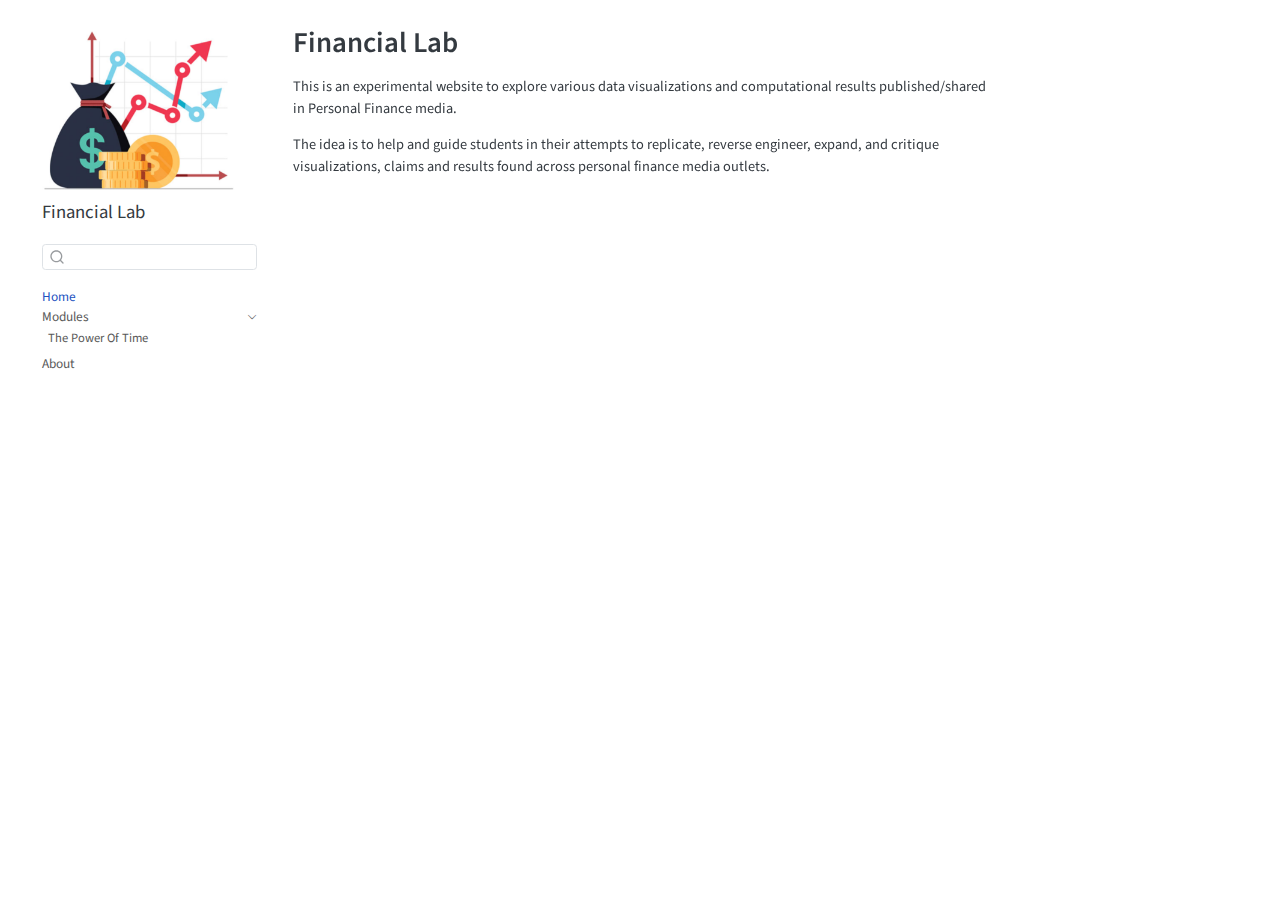
<file: docs/index.html>
<!DOCTYPE html>
<html xmlns="http://www.w3.org/1999/xhtml" lang="en" xml:lang="en"><head>

<meta charset="utf-8">
<meta name="generator" content="quarto-1.6.9">

<meta name="viewport" content="width=device-width, initial-scale=1.0, user-scalable=yes">


<title>Financial Lab – financial-lab</title>
<style>
code{white-space: pre-wrap;}
span.smallcaps{font-variant: small-caps;}
div.columns{display: flex; gap: min(4vw, 1.5em);}
div.column{flex: auto; overflow-x: auto;}
div.hanging-indent{margin-left: 1.5em; text-indent: -1.5em;}
ul.task-list{list-style: none;}
ul.task-list li input[type="checkbox"] {
  width: 0.8em;
  margin: 0 0.8em 0.2em -1em; /* quarto-specific, see https://github.com/quarto-dev/quarto-cli/issues/4556 */ 
  vertical-align: middle;
}
</style>


<script src="site_libs/quarto-nav/quarto-nav.js"></script>
<script src="site_libs/quarto-nav/headroom.min.js"></script>
<script src="site_libs/clipboard/clipboard.min.js"></script>
<script src="site_libs/quarto-search/autocomplete.umd.js"></script>
<script src="site_libs/quarto-search/fuse.min.js"></script>
<script src="site_libs/quarto-search/quarto-search.js"></script>
<meta name="quarto:offset" content="./">
<link href="./assets/favicon.ico" rel="icon">
<script src="site_libs/quarto-html/quarto.js"></script>
<script src="site_libs/quarto-html/popper.min.js"></script>
<script src="site_libs/quarto-html/tippy.umd.min.js"></script>
<script src="site_libs/quarto-html/anchor.min.js"></script>
<link href="site_libs/quarto-html/tippy.css" rel="stylesheet">
<link href="site_libs/quarto-html/quarto-syntax-highlighting-79bb3942e891885f9f7af119cd221462.css" rel="stylesheet" id="quarto-text-highlighting-styles">
<script src="site_libs/bootstrap/bootstrap.min.js"></script>
<link href="site_libs/bootstrap/bootstrap-icons.css" rel="stylesheet">
<link href="site_libs/bootstrap/bootstrap-36d5c2d9c77c012785c34b11359e7e67.min.css" rel="stylesheet" append-hash="true" id="quarto-bootstrap" data-mode="light">
<script id="quarto-search-options" type="application/json">{
  "location": "sidebar",
  "copy-button": false,
  "collapse-after": 3,
  "panel-placement": "start",
  "type": "textbox",
  "limit": 50,
  "keyboard-shortcut": [
    "f",
    "/",
    "s"
  ],
  "show-item-context": false,
  "language": {
    "search-no-results-text": "No results",
    "search-matching-documents-text": "matching documents",
    "search-copy-link-title": "Copy link to search",
    "search-hide-matches-text": "Hide additional matches",
    "search-more-match-text": "more match in this document",
    "search-more-matches-text": "more matches in this document",
    "search-clear-button-title": "Clear",
    "search-text-placeholder": "",
    "search-detached-cancel-button-title": "Cancel",
    "search-submit-button-title": "Submit",
    "search-label": "Search"
  }
}</script>


<link rel="stylesheet" href="styles.css">
</head>

<body class="nav-sidebar floating">

<div id="quarto-search-results"></div>
  <header id="quarto-header" class="headroom fixed-top">
  <nav class="quarto-secondary-nav">
    <div class="container-fluid d-flex">
      <button type="button" class="quarto-btn-toggle btn" data-bs-toggle="collapse" role="button" data-bs-target=".quarto-sidebar-collapse-item" aria-controls="quarto-sidebar" aria-expanded="false" aria-label="Toggle sidebar navigation" onclick="if (window.quartoToggleHeadroom) { window.quartoToggleHeadroom(); }">
        <i class="bi bi-layout-text-sidebar-reverse"></i>
      </button>
        <nav class="quarto-page-breadcrumbs" aria-label="breadcrumb"><ol class="breadcrumb"><li class="breadcrumb-item"><a href="./index.html">Home</a></li></ol></nav>
        <a class="flex-grow-1" role="navigation" data-bs-toggle="collapse" data-bs-target=".quarto-sidebar-collapse-item" aria-controls="quarto-sidebar" aria-expanded="false" aria-label="Toggle sidebar navigation" onclick="if (window.quartoToggleHeadroom) { window.quartoToggleHeadroom(); }">      
        </a>
      <button type="button" class="btn quarto-search-button" aria-label="Search" onclick="window.quartoOpenSearch();">
        <i class="bi bi-search"></i>
      </button>
    </div>
  </nav>
</header>
<!-- content -->
<div id="quarto-content" class="quarto-container page-columns page-rows-contents page-layout-article">
<!-- sidebar -->
  <nav id="quarto-sidebar" class="sidebar collapse collapse-horizontal quarto-sidebar-collapse-item sidebar-navigation floating overflow-auto">
    <div class="pt-lg-2 mt-2 text-left sidebar-header sidebar-header-stacked">
      <a href="./index.html" class="sidebar-logo-link">
      <img src="./assets/finlab-logo.png" alt="" class="sidebar-logo py-0 d-lg-inline d-none">
      </a>
    <div class="sidebar-title mb-0 py-0">
      <a href="./">Financial Lab</a> 
    </div>
      </div>
        <div class="mt-2 flex-shrink-0 align-items-center">
        <div class="sidebar-search">
        <div id="quarto-search" class="" title="Search"></div>
        </div>
        </div>
    <div class="sidebar-menu-container"> 
    <ul class="list-unstyled mt-1">
        <li class="sidebar-item">
  <div class="sidebar-item-container"> 
  <a href="./index.html" class="sidebar-item-text sidebar-link active">
 <span class="menu-text">Home</span></a>
  </div>
</li>
        <li class="sidebar-item sidebar-item-section">
      <div class="sidebar-item-container"> 
            <a class="sidebar-item-text sidebar-link text-start" data-bs-toggle="collapse" data-bs-target="#quarto-sidebar-section-1" role="navigation" aria-expanded="true">
 <span class="menu-text">Modules</span></a>
          <a class="sidebar-item-toggle text-start" data-bs-toggle="collapse" data-bs-target="#quarto-sidebar-section-1" role="navigation" aria-expanded="true" aria-label="Toggle section">
            <i class="bi bi-chevron-right ms-2"></i>
          </a> 
      </div>
      <ul id="quarto-sidebar-section-1" class="collapse list-unstyled sidebar-section depth1 show">  
          <li class="sidebar-item">
  <div class="sidebar-item-container"> 
  <a href="./modules/mod01-power-of-time.html" class="sidebar-item-text sidebar-link">
 <span class="menu-text">The Power Of Time</span></a>
  </div>
</li>
      </ul>
  </li>
        <li class="sidebar-item">
  <div class="sidebar-item-container"> 
  <a href="./about.html" class="sidebar-item-text sidebar-link">
 <span class="menu-text">About</span></a>
  </div>
</li>
    </ul>
    </div>
</nav>
<div id="quarto-sidebar-glass" class="quarto-sidebar-collapse-item" data-bs-toggle="collapse" data-bs-target=".quarto-sidebar-collapse-item"></div>
<!-- margin-sidebar -->
    <div id="quarto-margin-sidebar" class="sidebar margin-sidebar zindex-bottom">
        
    </div>
<!-- main -->
<main class="content" id="quarto-document-content">

<header id="title-block-header" class="quarto-title-block default">
<div class="quarto-title">
<h1 class="title">Financial Lab</h1>
</div>



<div class="quarto-title-meta">

    
  
    
  </div>
  


</header>


<p>This is an experimental website to explore various data visualizations and computational results published/shared in Personal Finance media.</p>
<p>The idea is to help and guide students in their attempts to replicate, reverse engineer, expand, and critique visualizations, claims and results found across personal finance media outlets.</p>



</main> <!-- /main -->
<script id="quarto-html-after-body" type="application/javascript">
window.document.addEventListener("DOMContentLoaded", function (event) {
  const toggleBodyColorMode = (bsSheetEl) => {
    const mode = bsSheetEl.getAttribute("data-mode");
    const bodyEl = window.document.querySelector("body");
    if (mode === "dark") {
      bodyEl.classList.add("quarto-dark");
      bodyEl.classList.remove("quarto-light");
    } else {
      bodyEl.classList.add("quarto-light");
      bodyEl.classList.remove("quarto-dark");
    }
  }
  const toggleBodyColorPrimary = () => {
    const bsSheetEl = window.document.querySelector("link#quarto-bootstrap");
    if (bsSheetEl) {
      toggleBodyColorMode(bsSheetEl);
    }
  }
  toggleBodyColorPrimary();  
  const icon = "";
  const anchorJS = new window.AnchorJS();
  anchorJS.options = {
    placement: 'right',
    icon: icon
  };
  anchorJS.add('.anchored');
  const isCodeAnnotation = (el) => {
    for (const clz of el.classList) {
      if (clz.startsWith('code-annotation-')) {                     
        return true;
      }
    }
    return false;
  }
  const onCopySuccess = function(e) {
    // button target
    const button = e.trigger;
    // don't keep focus
    button.blur();
    // flash "checked"
    button.classList.add('code-copy-button-checked');
    var currentTitle = button.getAttribute("title");
    button.setAttribute("title", "Copied!");
    let tooltip;
    if (window.bootstrap) {
      button.setAttribute("data-bs-toggle", "tooltip");
      button.setAttribute("data-bs-placement", "left");
      button.setAttribute("data-bs-title", "Copied!");
      tooltip = new bootstrap.Tooltip(button, 
        { trigger: "manual", 
          customClass: "code-copy-button-tooltip",
          offset: [0, -8]});
      tooltip.show();    
    }
    setTimeout(function() {
      if (tooltip) {
        tooltip.hide();
        button.removeAttribute("data-bs-title");
        button.removeAttribute("data-bs-toggle");
        button.removeAttribute("data-bs-placement");
      }
      button.setAttribute("title", currentTitle);
      button.classList.remove('code-copy-button-checked');
    }, 1000);
    // clear code selection
    e.clearSelection();
  }
  const getTextToCopy = function(trigger) {
      const codeEl = trigger.previousElementSibling.cloneNode(true);
      for (const childEl of codeEl.children) {
        if (isCodeAnnotation(childEl)) {
          childEl.remove();
        }
      }
      return codeEl.innerText;
  }
  const clipboard = new window.ClipboardJS('.code-copy-button:not([data-in-quarto-modal])', {
    text: getTextToCopy
  });
  clipboard.on('success', onCopySuccess);
  if (window.document.getElementById('quarto-embedded-source-code-modal')) {
    // For code content inside modals, clipBoardJS needs to be initialized with a container option
    // TODO: Check when it could be a function (https://github.com/zenorocha/clipboard.js/issues/860)
    const clipboardModal = new window.ClipboardJS('.code-copy-button[data-in-quarto-modal]', {
      text: getTextToCopy,
      container: window.document.getElementById('quarto-embedded-source-code-modal')
    });
    clipboardModal.on('success', onCopySuccess);
  }
    var localhostRegex = new RegExp(/^(?:http|https):\/\/localhost\:?[0-9]*\//);
    var mailtoRegex = new RegExp(/^mailto:/);
      var filterRegex = new RegExp('/' + window.location.host + '/');
    var isInternal = (href) => {
        return filterRegex.test(href) || localhostRegex.test(href) || mailtoRegex.test(href);
    }
    // Inspect non-navigation links and adorn them if external
 	var links = window.document.querySelectorAll('a[href]:not(.nav-link):not(.navbar-brand):not(.toc-action):not(.sidebar-link):not(.sidebar-item-toggle):not(.pagination-link):not(.no-external):not([aria-hidden]):not(.dropdown-item):not(.quarto-navigation-tool):not(.about-link)');
    for (var i=0; i<links.length; i++) {
      const link = links[i];
      if (!isInternal(link.href)) {
        // undo the damage that might have been done by quarto-nav.js in the case of
        // links that we want to consider external
        if (link.dataset.originalHref !== undefined) {
          link.href = link.dataset.originalHref;
        }
      }
    }
  function tippyHover(el, contentFn, onTriggerFn, onUntriggerFn) {
    const config = {
      allowHTML: true,
      maxWidth: 500,
      delay: 100,
      arrow: false,
      appendTo: function(el) {
          return el.parentElement;
      },
      interactive: true,
      interactiveBorder: 10,
      theme: 'quarto',
      placement: 'bottom-start',
    };
    if (contentFn) {
      config.content = contentFn;
    }
    if (onTriggerFn) {
      config.onTrigger = onTriggerFn;
    }
    if (onUntriggerFn) {
      config.onUntrigger = onUntriggerFn;
    }
    window.tippy(el, config); 
  }
  const noterefs = window.document.querySelectorAll('a[role="doc-noteref"]');
  for (var i=0; i<noterefs.length; i++) {
    const ref = noterefs[i];
    tippyHover(ref, function() {
      // use id or data attribute instead here
      let href = ref.getAttribute('data-footnote-href') || ref.getAttribute('href');
      try { href = new URL(href).hash; } catch {}
      const id = href.replace(/^#\/?/, "");
      const note = window.document.getElementById(id);
      if (note) {
        return note.innerHTML;
      } else {
        return "";
      }
    });
  }
  const xrefs = window.document.querySelectorAll('a.quarto-xref');
  const processXRef = (id, note) => {
    // Strip column container classes
    const stripColumnClz = (el) => {
      el.classList.remove("page-full", "page-columns");
      if (el.children) {
        for (const child of el.children) {
          stripColumnClz(child);
        }
      }
    }
    stripColumnClz(note)
    if (id === null || id.startsWith('sec-')) {
      // Special case sections, only their first couple elements
      const container = document.createElement("div");
      if (note.children && note.children.length > 2) {
        container.appendChild(note.children[0].cloneNode(true));
        for (let i = 1; i < note.children.length; i++) {
          const child = note.children[i];
          if (child.tagName === "P" && child.innerText === "") {
            continue;
          } else {
            container.appendChild(child.cloneNode(true));
            break;
          }
        }
        if (window.Quarto?.typesetMath) {
          window.Quarto.typesetMath(container);
        }
        return container.innerHTML
      } else {
        if (window.Quarto?.typesetMath) {
          window.Quarto.typesetMath(note);
        }
        return note.innerHTML;
      }
    } else {
      // Remove any anchor links if they are present
      const anchorLink = note.querySelector('a.anchorjs-link');
      if (anchorLink) {
        anchorLink.remove();
      }
      if (window.Quarto?.typesetMath) {
        window.Quarto.typesetMath(note);
      }
      // TODO in 1.5, we should make sure this works without a callout special case
      if (note.classList.contains("callout")) {
        return note.outerHTML;
      } else {
        return note.innerHTML;
      }
    }
  }
  for (var i=0; i<xrefs.length; i++) {
    const xref = xrefs[i];
    tippyHover(xref, undefined, function(instance) {
      instance.disable();
      let url = xref.getAttribute('href');
      let hash = undefined; 
      if (url.startsWith('#')) {
        hash = url;
      } else {
        try { hash = new URL(url).hash; } catch {}
      }
      if (hash) {
        const id = hash.replace(/^#\/?/, "");
        const note = window.document.getElementById(id);
        if (note !== null) {
          try {
            const html = processXRef(id, note.cloneNode(true));
            instance.setContent(html);
          } finally {
            instance.enable();
            instance.show();
          }
        } else {
          // See if we can fetch this
          fetch(url.split('#')[0])
          .then(res => res.text())
          .then(html => {
            const parser = new DOMParser();
            const htmlDoc = parser.parseFromString(html, "text/html");
            const note = htmlDoc.getElementById(id);
            if (note !== null) {
              const html = processXRef(id, note);
              instance.setContent(html);
            } 
          }).finally(() => {
            instance.enable();
            instance.show();
          });
        }
      } else {
        // See if we can fetch a full url (with no hash to target)
        // This is a special case and we should probably do some content thinning / targeting
        fetch(url)
        .then(res => res.text())
        .then(html => {
          const parser = new DOMParser();
          const htmlDoc = parser.parseFromString(html, "text/html");
          const note = htmlDoc.querySelector('main.content');
          if (note !== null) {
            // This should only happen for chapter cross references
            // (since there is no id in the URL)
            // remove the first header
            if (note.children.length > 0 && note.children[0].tagName === "HEADER") {
              note.children[0].remove();
            }
            const html = processXRef(null, note);
            instance.setContent(html);
          } 
        }).finally(() => {
          instance.enable();
          instance.show();
        });
      }
    }, function(instance) {
    });
  }
      let selectedAnnoteEl;
      const selectorForAnnotation = ( cell, annotation) => {
        let cellAttr = 'data-code-cell="' + cell + '"';
        let lineAttr = 'data-code-annotation="' +  annotation + '"';
        const selector = 'span[' + cellAttr + '][' + lineAttr + ']';
        return selector;
      }
      const selectCodeLines = (annoteEl) => {
        const doc = window.document;
        const targetCell = annoteEl.getAttribute("data-target-cell");
        const targetAnnotation = annoteEl.getAttribute("data-target-annotation");
        const annoteSpan = window.document.querySelector(selectorForAnnotation(targetCell, targetAnnotation));
        const lines = annoteSpan.getAttribute("data-code-lines").split(",");
        const lineIds = lines.map((line) => {
          return targetCell + "-" + line;
        })
        let top = null;
        let height = null;
        let parent = null;
        if (lineIds.length > 0) {
            //compute the position of the single el (top and bottom and make a div)
            const el = window.document.getElementById(lineIds[0]);
            top = el.offsetTop;
            height = el.offsetHeight;
            parent = el.parentElement.parentElement;
          if (lineIds.length > 1) {
            const lastEl = window.document.getElementById(lineIds[lineIds.length - 1]);
            const bottom = lastEl.offsetTop + lastEl.offsetHeight;
            height = bottom - top;
          }
          if (top !== null && height !== null && parent !== null) {
            // cook up a div (if necessary) and position it 
            let div = window.document.getElementById("code-annotation-line-highlight");
            if (div === null) {
              div = window.document.createElement("div");
              div.setAttribute("id", "code-annotation-line-highlight");
              div.style.position = 'absolute';
              parent.appendChild(div);
            }
            div.style.top = top - 2 + "px";
            div.style.height = height + 4 + "px";
            div.style.left = 0;
            let gutterDiv = window.document.getElementById("code-annotation-line-highlight-gutter");
            if (gutterDiv === null) {
              gutterDiv = window.document.createElement("div");
              gutterDiv.setAttribute("id", "code-annotation-line-highlight-gutter");
              gutterDiv.style.position = 'absolute';
              const codeCell = window.document.getElementById(targetCell);
              const gutter = codeCell.querySelector('.code-annotation-gutter');
              gutter.appendChild(gutterDiv);
            }
            gutterDiv.style.top = top - 2 + "px";
            gutterDiv.style.height = height + 4 + "px";
          }
          selectedAnnoteEl = annoteEl;
        }
      };
      const unselectCodeLines = () => {
        const elementsIds = ["code-annotation-line-highlight", "code-annotation-line-highlight-gutter"];
        elementsIds.forEach((elId) => {
          const div = window.document.getElementById(elId);
          if (div) {
            div.remove();
          }
        });
        selectedAnnoteEl = undefined;
      };
        // Handle positioning of the toggle
    window.addEventListener(
      "resize",
      throttle(() => {
        elRect = undefined;
        if (selectedAnnoteEl) {
          selectCodeLines(selectedAnnoteEl);
        }
      }, 10)
    );
    function throttle(fn, ms) {
    let throttle = false;
    let timer;
      return (...args) => {
        if(!throttle) { // first call gets through
            fn.apply(this, args);
            throttle = true;
        } else { // all the others get throttled
            if(timer) clearTimeout(timer); // cancel #2
            timer = setTimeout(() => {
              fn.apply(this, args);
              timer = throttle = false;
            }, ms);
        }
      };
    }
      // Attach click handler to the DT
      const annoteDls = window.document.querySelectorAll('dt[data-target-cell]');
      for (const annoteDlNode of annoteDls) {
        annoteDlNode.addEventListener('click', (event) => {
          const clickedEl = event.target;
          if (clickedEl !== selectedAnnoteEl) {
            unselectCodeLines();
            const activeEl = window.document.querySelector('dt[data-target-cell].code-annotation-active');
            if (activeEl) {
              activeEl.classList.remove('code-annotation-active');
            }
            selectCodeLines(clickedEl);
            clickedEl.classList.add('code-annotation-active');
          } else {
            // Unselect the line
            unselectCodeLines();
            clickedEl.classList.remove('code-annotation-active');
          }
        });
      }
  const findCites = (el) => {
    const parentEl = el.parentElement;
    if (parentEl) {
      const cites = parentEl.dataset.cites;
      if (cites) {
        return {
          el,
          cites: cites.split(' ')
        };
      } else {
        return findCites(el.parentElement)
      }
    } else {
      return undefined;
    }
  };
  var bibliorefs = window.document.querySelectorAll('a[role="doc-biblioref"]');
  for (var i=0; i<bibliorefs.length; i++) {
    const ref = bibliorefs[i];
    const citeInfo = findCites(ref);
    if (citeInfo) {
      tippyHover(citeInfo.el, function() {
        var popup = window.document.createElement('div');
        citeInfo.cites.forEach(function(cite) {
          var citeDiv = window.document.createElement('div');
          citeDiv.classList.add('hanging-indent');
          citeDiv.classList.add('csl-entry');
          var biblioDiv = window.document.getElementById('ref-' + cite);
          if (biblioDiv) {
            citeDiv.innerHTML = biblioDiv.innerHTML;
          }
          popup.appendChild(citeDiv);
        });
        return popup.innerHTML;
      });
    }
  }
});
</script>
</div> <!-- /content -->




</body></html>
</file>
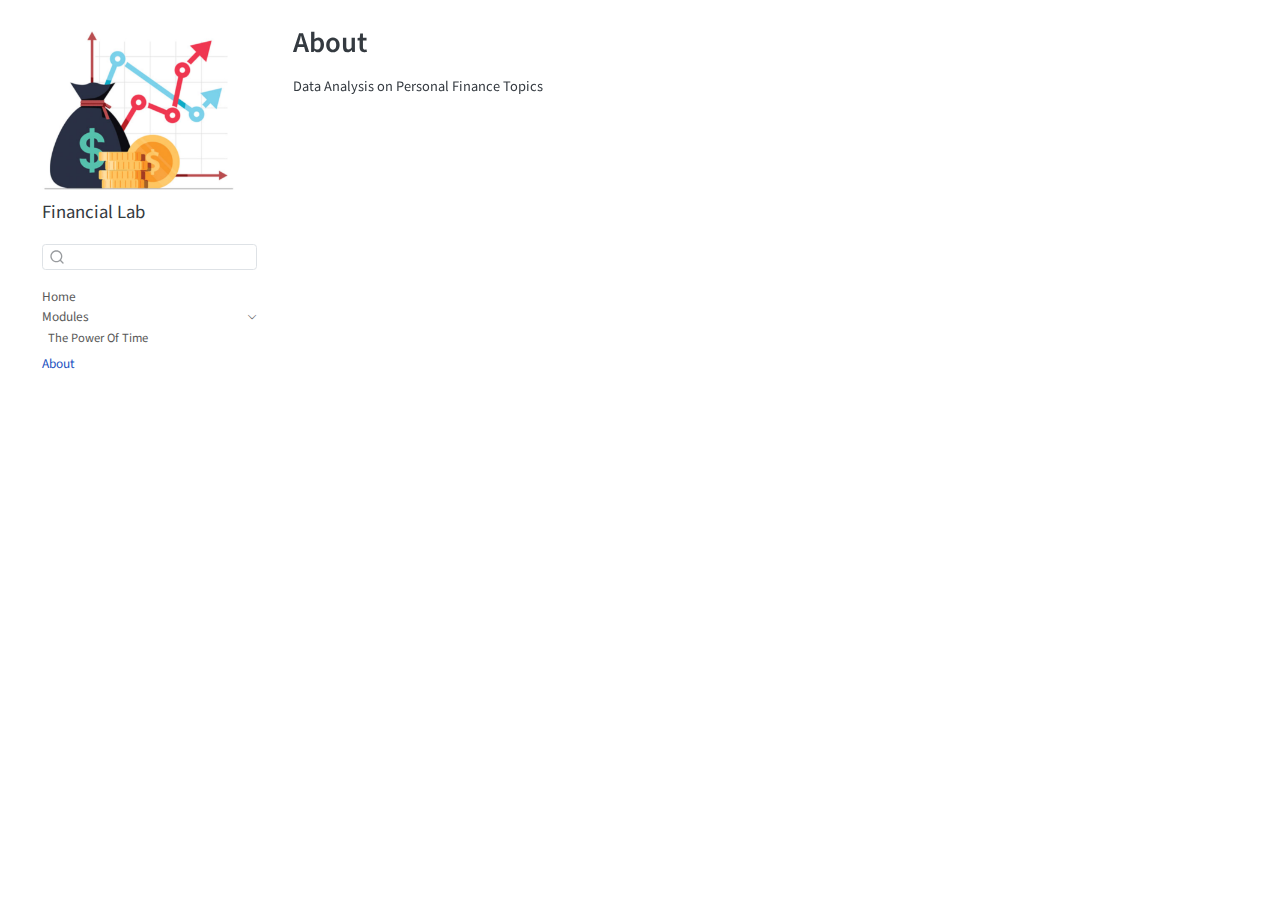
<file: docs/about.html>
<!DOCTYPE html>
<html xmlns="http://www.w3.org/1999/xhtml" lang="en" xml:lang="en"><head>

<meta charset="utf-8">
<meta name="generator" content="quarto-1.6.9">

<meta name="viewport" content="width=device-width, initial-scale=1.0, user-scalable=yes">


<title>About – financial-lab</title>
<style>
code{white-space: pre-wrap;}
span.smallcaps{font-variant: small-caps;}
div.columns{display: flex; gap: min(4vw, 1.5em);}
div.column{flex: auto; overflow-x: auto;}
div.hanging-indent{margin-left: 1.5em; text-indent: -1.5em;}
ul.task-list{list-style: none;}
ul.task-list li input[type="checkbox"] {
  width: 0.8em;
  margin: 0 0.8em 0.2em -1em; /* quarto-specific, see https://github.com/quarto-dev/quarto-cli/issues/4556 */ 
  vertical-align: middle;
}
</style>


<script src="site_libs/quarto-nav/quarto-nav.js"></script>
<script src="site_libs/quarto-nav/headroom.min.js"></script>
<script src="site_libs/clipboard/clipboard.min.js"></script>
<script src="site_libs/quarto-search/autocomplete.umd.js"></script>
<script src="site_libs/quarto-search/fuse.min.js"></script>
<script src="site_libs/quarto-search/quarto-search.js"></script>
<meta name="quarto:offset" content="./">
<link href="./assets/favicon.ico" rel="icon">
<script src="site_libs/quarto-html/quarto.js"></script>
<script src="site_libs/quarto-html/popper.min.js"></script>
<script src="site_libs/quarto-html/tippy.umd.min.js"></script>
<script src="site_libs/quarto-html/anchor.min.js"></script>
<link href="site_libs/quarto-html/tippy.css" rel="stylesheet">
<link href="site_libs/quarto-html/quarto-syntax-highlighting-79bb3942e891885f9f7af119cd221462.css" rel="stylesheet" id="quarto-text-highlighting-styles">
<script src="site_libs/bootstrap/bootstrap.min.js"></script>
<link href="site_libs/bootstrap/bootstrap-icons.css" rel="stylesheet">
<link href="site_libs/bootstrap/bootstrap-36d5c2d9c77c012785c34b11359e7e67.min.css" rel="stylesheet" append-hash="true" id="quarto-bootstrap" data-mode="light">
<script id="quarto-search-options" type="application/json">{
  "location": "sidebar",
  "copy-button": false,
  "collapse-after": 3,
  "panel-placement": "start",
  "type": "textbox",
  "limit": 50,
  "keyboard-shortcut": [
    "f",
    "/",
    "s"
  ],
  "show-item-context": false,
  "language": {
    "search-no-results-text": "No results",
    "search-matching-documents-text": "matching documents",
    "search-copy-link-title": "Copy link to search",
    "search-hide-matches-text": "Hide additional matches",
    "search-more-match-text": "more match in this document",
    "search-more-matches-text": "more matches in this document",
    "search-clear-button-title": "Clear",
    "search-text-placeholder": "",
    "search-detached-cancel-button-title": "Cancel",
    "search-submit-button-title": "Submit",
    "search-label": "Search"
  }
}</script>


<link rel="stylesheet" href="styles.css">
</head>

<body class="nav-sidebar floating">

<div id="quarto-search-results"></div>
  <header id="quarto-header" class="headroom fixed-top">
  <nav class="quarto-secondary-nav">
    <div class="container-fluid d-flex">
      <button type="button" class="quarto-btn-toggle btn" data-bs-toggle="collapse" role="button" data-bs-target=".quarto-sidebar-collapse-item" aria-controls="quarto-sidebar" aria-expanded="false" aria-label="Toggle sidebar navigation" onclick="if (window.quartoToggleHeadroom) { window.quartoToggleHeadroom(); }">
        <i class="bi bi-layout-text-sidebar-reverse"></i>
      </button>
        <nav class="quarto-page-breadcrumbs" aria-label="breadcrumb"><ol class="breadcrumb"><li class="breadcrumb-item"><a href="./about.html">About</a></li></ol></nav>
        <a class="flex-grow-1" role="navigation" data-bs-toggle="collapse" data-bs-target=".quarto-sidebar-collapse-item" aria-controls="quarto-sidebar" aria-expanded="false" aria-label="Toggle sidebar navigation" onclick="if (window.quartoToggleHeadroom) { window.quartoToggleHeadroom(); }">      
        </a>
      <button type="button" class="btn quarto-search-button" aria-label="Search" onclick="window.quartoOpenSearch();">
        <i class="bi bi-search"></i>
      </button>
    </div>
  </nav>
</header>
<!-- content -->
<div id="quarto-content" class="quarto-container page-columns page-rows-contents page-layout-article">
<!-- sidebar -->
  <nav id="quarto-sidebar" class="sidebar collapse collapse-horizontal quarto-sidebar-collapse-item sidebar-navigation floating overflow-auto">
    <div class="pt-lg-2 mt-2 text-left sidebar-header sidebar-header-stacked">
      <a href="./index.html" class="sidebar-logo-link">
      <img src="./assets/finlab-logo.png" alt="" class="sidebar-logo py-0 d-lg-inline d-none">
      </a>
    <div class="sidebar-title mb-0 py-0">
      <a href="./">Financial Lab</a> 
    </div>
      </div>
        <div class="mt-2 flex-shrink-0 align-items-center">
        <div class="sidebar-search">
        <div id="quarto-search" class="" title="Search"></div>
        </div>
        </div>
    <div class="sidebar-menu-container"> 
    <ul class="list-unstyled mt-1">
        <li class="sidebar-item">
  <div class="sidebar-item-container"> 
  <a href="./index.html" class="sidebar-item-text sidebar-link">
 <span class="menu-text">Home</span></a>
  </div>
</li>
        <li class="sidebar-item sidebar-item-section">
      <div class="sidebar-item-container"> 
            <a class="sidebar-item-text sidebar-link text-start" data-bs-toggle="collapse" data-bs-target="#quarto-sidebar-section-1" role="navigation" aria-expanded="true">
 <span class="menu-text">Modules</span></a>
          <a class="sidebar-item-toggle text-start" data-bs-toggle="collapse" data-bs-target="#quarto-sidebar-section-1" role="navigation" aria-expanded="true" aria-label="Toggle section">
            <i class="bi bi-chevron-right ms-2"></i>
          </a> 
      </div>
      <ul id="quarto-sidebar-section-1" class="collapse list-unstyled sidebar-section depth1 show">  
          <li class="sidebar-item">
  <div class="sidebar-item-container"> 
  <a href="./modules/mod01-power-of-time.html" class="sidebar-item-text sidebar-link">
 <span class="menu-text">The Power Of Time</span></a>
  </div>
</li>
      </ul>
  </li>
        <li class="sidebar-item">
  <div class="sidebar-item-container"> 
  <a href="./about.html" class="sidebar-item-text sidebar-link active">
 <span class="menu-text">About</span></a>
  </div>
</li>
    </ul>
    </div>
</nav>
<div id="quarto-sidebar-glass" class="quarto-sidebar-collapse-item" data-bs-toggle="collapse" data-bs-target=".quarto-sidebar-collapse-item"></div>
<!-- margin-sidebar -->
    <div id="quarto-margin-sidebar" class="sidebar margin-sidebar zindex-bottom">
        
    </div>
<!-- main -->
<main class="content" id="quarto-document-content">

<header id="title-block-header" class="quarto-title-block default">
<div class="quarto-title">
<h1 class="title">About</h1>
</div>



<div class="quarto-title-meta">

    
  
    
  </div>
  


</header>


<p>Data Analysis on Personal Finance Topics</p>



</main> <!-- /main -->
<script id="quarto-html-after-body" type="application/javascript">
window.document.addEventListener("DOMContentLoaded", function (event) {
  const toggleBodyColorMode = (bsSheetEl) => {
    const mode = bsSheetEl.getAttribute("data-mode");
    const bodyEl = window.document.querySelector("body");
    if (mode === "dark") {
      bodyEl.classList.add("quarto-dark");
      bodyEl.classList.remove("quarto-light");
    } else {
      bodyEl.classList.add("quarto-light");
      bodyEl.classList.remove("quarto-dark");
    }
  }
  const toggleBodyColorPrimary = () => {
    const bsSheetEl = window.document.querySelector("link#quarto-bootstrap");
    if (bsSheetEl) {
      toggleBodyColorMode(bsSheetEl);
    }
  }
  toggleBodyColorPrimary();  
  const icon = "";
  const anchorJS = new window.AnchorJS();
  anchorJS.options = {
    placement: 'right',
    icon: icon
  };
  anchorJS.add('.anchored');
  const isCodeAnnotation = (el) => {
    for (const clz of el.classList) {
      if (clz.startsWith('code-annotation-')) {                     
        return true;
      }
    }
    return false;
  }
  const onCopySuccess = function(e) {
    // button target
    const button = e.trigger;
    // don't keep focus
    button.blur();
    // flash "checked"
    button.classList.add('code-copy-button-checked');
    var currentTitle = button.getAttribute("title");
    button.setAttribute("title", "Copied!");
    let tooltip;
    if (window.bootstrap) {
      button.setAttribute("data-bs-toggle", "tooltip");
      button.setAttribute("data-bs-placement", "left");
      button.setAttribute("data-bs-title", "Copied!");
      tooltip = new bootstrap.Tooltip(button, 
        { trigger: "manual", 
          customClass: "code-copy-button-tooltip",
          offset: [0, -8]});
      tooltip.show();    
    }
    setTimeout(function() {
      if (tooltip) {
        tooltip.hide();
        button.removeAttribute("data-bs-title");
        button.removeAttribute("data-bs-toggle");
        button.removeAttribute("data-bs-placement");
      }
      button.setAttribute("title", currentTitle);
      button.classList.remove('code-copy-button-checked');
    }, 1000);
    // clear code selection
    e.clearSelection();
  }
  const getTextToCopy = function(trigger) {
      const codeEl = trigger.previousElementSibling.cloneNode(true);
      for (const childEl of codeEl.children) {
        if (isCodeAnnotation(childEl)) {
          childEl.remove();
        }
      }
      return codeEl.innerText;
  }
  const clipboard = new window.ClipboardJS('.code-copy-button:not([data-in-quarto-modal])', {
    text: getTextToCopy
  });
  clipboard.on('success', onCopySuccess);
  if (window.document.getElementById('quarto-embedded-source-code-modal')) {
    // For code content inside modals, clipBoardJS needs to be initialized with a container option
    // TODO: Check when it could be a function (https://github.com/zenorocha/clipboard.js/issues/860)
    const clipboardModal = new window.ClipboardJS('.code-copy-button[data-in-quarto-modal]', {
      text: getTextToCopy,
      container: window.document.getElementById('quarto-embedded-source-code-modal')
    });
    clipboardModal.on('success', onCopySuccess);
  }
    var localhostRegex = new RegExp(/^(?:http|https):\/\/localhost\:?[0-9]*\//);
    var mailtoRegex = new RegExp(/^mailto:/);
      var filterRegex = new RegExp('/' + window.location.host + '/');
    var isInternal = (href) => {
        return filterRegex.test(href) || localhostRegex.test(href) || mailtoRegex.test(href);
    }
    // Inspect non-navigation links and adorn them if external
 	var links = window.document.querySelectorAll('a[href]:not(.nav-link):not(.navbar-brand):not(.toc-action):not(.sidebar-link):not(.sidebar-item-toggle):not(.pagination-link):not(.no-external):not([aria-hidden]):not(.dropdown-item):not(.quarto-navigation-tool):not(.about-link)');
    for (var i=0; i<links.length; i++) {
      const link = links[i];
      if (!isInternal(link.href)) {
        // undo the damage that might have been done by quarto-nav.js in the case of
        // links that we want to consider external
        if (link.dataset.originalHref !== undefined) {
          link.href = link.dataset.originalHref;
        }
      }
    }
  function tippyHover(el, contentFn, onTriggerFn, onUntriggerFn) {
    const config = {
      allowHTML: true,
      maxWidth: 500,
      delay: 100,
      arrow: false,
      appendTo: function(el) {
          return el.parentElement;
      },
      interactive: true,
      interactiveBorder: 10,
      theme: 'quarto',
      placement: 'bottom-start',
    };
    if (contentFn) {
      config.content = contentFn;
    }
    if (onTriggerFn) {
      config.onTrigger = onTriggerFn;
    }
    if (onUntriggerFn) {
      config.onUntrigger = onUntriggerFn;
    }
    window.tippy(el, config); 
  }
  const noterefs = window.document.querySelectorAll('a[role="doc-noteref"]');
  for (var i=0; i<noterefs.length; i++) {
    const ref = noterefs[i];
    tippyHover(ref, function() {
      // use id or data attribute instead here
      let href = ref.getAttribute('data-footnote-href') || ref.getAttribute('href');
      try { href = new URL(href).hash; } catch {}
      const id = href.replace(/^#\/?/, "");
      const note = window.document.getElementById(id);
      if (note) {
        return note.innerHTML;
      } else {
        return "";
      }
    });
  }
  const xrefs = window.document.querySelectorAll('a.quarto-xref');
  const processXRef = (id, note) => {
    // Strip column container classes
    const stripColumnClz = (el) => {
      el.classList.remove("page-full", "page-columns");
      if (el.children) {
        for (const child of el.children) {
          stripColumnClz(child);
        }
      }
    }
    stripColumnClz(note)
    if (id === null || id.startsWith('sec-')) {
      // Special case sections, only their first couple elements
      const container = document.createElement("div");
      if (note.children && note.children.length > 2) {
        container.appendChild(note.children[0].cloneNode(true));
        for (let i = 1; i < note.children.length; i++) {
          const child = note.children[i];
          if (child.tagName === "P" && child.innerText === "") {
            continue;
          } else {
            container.appendChild(child.cloneNode(true));
            break;
          }
        }
        if (window.Quarto?.typesetMath) {
          window.Quarto.typesetMath(container);
        }
        return container.innerHTML
      } else {
        if (window.Quarto?.typesetMath) {
          window.Quarto.typesetMath(note);
        }
        return note.innerHTML;
      }
    } else {
      // Remove any anchor links if they are present
      const anchorLink = note.querySelector('a.anchorjs-link');
      if (anchorLink) {
        anchorLink.remove();
      }
      if (window.Quarto?.typesetMath) {
        window.Quarto.typesetMath(note);
      }
      // TODO in 1.5, we should make sure this works without a callout special case
      if (note.classList.contains("callout")) {
        return note.outerHTML;
      } else {
        return note.innerHTML;
      }
    }
  }
  for (var i=0; i<xrefs.length; i++) {
    const xref = xrefs[i];
    tippyHover(xref, undefined, function(instance) {
      instance.disable();
      let url = xref.getAttribute('href');
      let hash = undefined; 
      if (url.startsWith('#')) {
        hash = url;
      } else {
        try { hash = new URL(url).hash; } catch {}
      }
      if (hash) {
        const id = hash.replace(/^#\/?/, "");
        const note = window.document.getElementById(id);
        if (note !== null) {
          try {
            const html = processXRef(id, note.cloneNode(true));
            instance.setContent(html);
          } finally {
            instance.enable();
            instance.show();
          }
        } else {
          // See if we can fetch this
          fetch(url.split('#')[0])
          .then(res => res.text())
          .then(html => {
            const parser = new DOMParser();
            const htmlDoc = parser.parseFromString(html, "text/html");
            const note = htmlDoc.getElementById(id);
            if (note !== null) {
              const html = processXRef(id, note);
              instance.setContent(html);
            } 
          }).finally(() => {
            instance.enable();
            instance.show();
          });
        }
      } else {
        // See if we can fetch a full url (with no hash to target)
        // This is a special case and we should probably do some content thinning / targeting
        fetch(url)
        .then(res => res.text())
        .then(html => {
          const parser = new DOMParser();
          const htmlDoc = parser.parseFromString(html, "text/html");
          const note = htmlDoc.querySelector('main.content');
          if (note !== null) {
            // This should only happen for chapter cross references
            // (since there is no id in the URL)
            // remove the first header
            if (note.children.length > 0 && note.children[0].tagName === "HEADER") {
              note.children[0].remove();
            }
            const html = processXRef(null, note);
            instance.setContent(html);
          } 
        }).finally(() => {
          instance.enable();
          instance.show();
        });
      }
    }, function(instance) {
    });
  }
      let selectedAnnoteEl;
      const selectorForAnnotation = ( cell, annotation) => {
        let cellAttr = 'data-code-cell="' + cell + '"';
        let lineAttr = 'data-code-annotation="' +  annotation + '"';
        const selector = 'span[' + cellAttr + '][' + lineAttr + ']';
        return selector;
      }
      const selectCodeLines = (annoteEl) => {
        const doc = window.document;
        const targetCell = annoteEl.getAttribute("data-target-cell");
        const targetAnnotation = annoteEl.getAttribute("data-target-annotation");
        const annoteSpan = window.document.querySelector(selectorForAnnotation(targetCell, targetAnnotation));
        const lines = annoteSpan.getAttribute("data-code-lines").split(",");
        const lineIds = lines.map((line) => {
          return targetCell + "-" + line;
        })
        let top = null;
        let height = null;
        let parent = null;
        if (lineIds.length > 0) {
            //compute the position of the single el (top and bottom and make a div)
            const el = window.document.getElementById(lineIds[0]);
            top = el.offsetTop;
            height = el.offsetHeight;
            parent = el.parentElement.parentElement;
          if (lineIds.length > 1) {
            const lastEl = window.document.getElementById(lineIds[lineIds.length - 1]);
            const bottom = lastEl.offsetTop + lastEl.offsetHeight;
            height = bottom - top;
          }
          if (top !== null && height !== null && parent !== null) {
            // cook up a div (if necessary) and position it 
            let div = window.document.getElementById("code-annotation-line-highlight");
            if (div === null) {
              div = window.document.createElement("div");
              div.setAttribute("id", "code-annotation-line-highlight");
              div.style.position = 'absolute';
              parent.appendChild(div);
            }
            div.style.top = top - 2 + "px";
            div.style.height = height + 4 + "px";
            div.style.left = 0;
            let gutterDiv = window.document.getElementById("code-annotation-line-highlight-gutter");
            if (gutterDiv === null) {
              gutterDiv = window.document.createElement("div");
              gutterDiv.setAttribute("id", "code-annotation-line-highlight-gutter");
              gutterDiv.style.position = 'absolute';
              const codeCell = window.document.getElementById(targetCell);
              const gutter = codeCell.querySelector('.code-annotation-gutter');
              gutter.appendChild(gutterDiv);
            }
            gutterDiv.style.top = top - 2 + "px";
            gutterDiv.style.height = height + 4 + "px";
          }
          selectedAnnoteEl = annoteEl;
        }
      };
      const unselectCodeLines = () => {
        const elementsIds = ["code-annotation-line-highlight", "code-annotation-line-highlight-gutter"];
        elementsIds.forEach((elId) => {
          const div = window.document.getElementById(elId);
          if (div) {
            div.remove();
          }
        });
        selectedAnnoteEl = undefined;
      };
        // Handle positioning of the toggle
    window.addEventListener(
      "resize",
      throttle(() => {
        elRect = undefined;
        if (selectedAnnoteEl) {
          selectCodeLines(selectedAnnoteEl);
        }
      }, 10)
    );
    function throttle(fn, ms) {
    let throttle = false;
    let timer;
      return (...args) => {
        if(!throttle) { // first call gets through
            fn.apply(this, args);
            throttle = true;
        } else { // all the others get throttled
            if(timer) clearTimeout(timer); // cancel #2
            timer = setTimeout(() => {
              fn.apply(this, args);
              timer = throttle = false;
            }, ms);
        }
      };
    }
      // Attach click handler to the DT
      const annoteDls = window.document.querySelectorAll('dt[data-target-cell]');
      for (const annoteDlNode of annoteDls) {
        annoteDlNode.addEventListener('click', (event) => {
          const clickedEl = event.target;
          if (clickedEl !== selectedAnnoteEl) {
            unselectCodeLines();
            const activeEl = window.document.querySelector('dt[data-target-cell].code-annotation-active');
            if (activeEl) {
              activeEl.classList.remove('code-annotation-active');
            }
            selectCodeLines(clickedEl);
            clickedEl.classList.add('code-annotation-active');
          } else {
            // Unselect the line
            unselectCodeLines();
            clickedEl.classList.remove('code-annotation-active');
          }
        });
      }
  const findCites = (el) => {
    const parentEl = el.parentElement;
    if (parentEl) {
      const cites = parentEl.dataset.cites;
      if (cites) {
        return {
          el,
          cites: cites.split(' ')
        };
      } else {
        return findCites(el.parentElement)
      }
    } else {
      return undefined;
    }
  };
  var bibliorefs = window.document.querySelectorAll('a[role="doc-biblioref"]');
  for (var i=0; i<bibliorefs.length; i++) {
    const ref = bibliorefs[i];
    const citeInfo = findCites(ref);
    if (citeInfo) {
      tippyHover(citeInfo.el, function() {
        var popup = window.document.createElement('div');
        citeInfo.cites.forEach(function(cite) {
          var citeDiv = window.document.createElement('div');
          citeDiv.classList.add('hanging-indent');
          citeDiv.classList.add('csl-entry');
          var biblioDiv = window.document.getElementById('ref-' + cite);
          if (biblioDiv) {
            citeDiv.innerHTML = biblioDiv.innerHTML;
          }
          popup.appendChild(citeDiv);
        });
        return popup.innerHTML;
      });
    }
  }
});
</script>
</div> <!-- /content -->




</body></html>
</file>
<file: docs/site_libs/quarto-html/tippy.css>
.tippy-box[data-animation=fade][data-state=hidden]{opacity:0}[data-tippy-root]{max-width:calc(100vw - 10px)}.tippy-box{position:relative;background-color:#333;color:#fff;border-radius:4px;font-size:14px;line-height:1.4;white-space:normal;outline:0;transition-property:transform,visibility,opacity}.tippy-box[data-placement^=top]>.tippy-arrow{bottom:0}.tippy-box[data-placement^=top]>.tippy-arrow:before{bottom:-7px;left:0;border-width:8px 8px 0;border-top-color:initial;transform-origin:center top}.tippy-box[data-placement^=bottom]>.tippy-arrow{top:0}.tippy-box[data-placement^=bottom]>.tippy-arrow:before{top:-7px;left:0;border-width:0 8px 8px;border-bottom-color:initial;transform-origin:center bottom}.tippy-box[data-placement^=left]>.tippy-arrow{right:0}.tippy-box[data-placement^=left]>.tippy-arrow:before{border-width:8px 0 8px 8px;border-left-color:initial;right:-7px;transform-origin:center left}.tippy-box[data-placement^=right]>.tippy-arrow{left:0}.tippy-box[data-placement^=right]>.tippy-arrow:before{left:-7px;border-width:8px 8px 8px 0;border-right-color:initial;transform-origin:center right}.tippy-box[data-inertia][data-state=visible]{transition-timing-function:cubic-bezier(.54,1.5,.38,1.11)}.tippy-arrow{width:16px;height:16px;color:#333}.tippy-arrow:before{content:"";position:absolute;border-color:transparent;border-style:solid}.tippy-content{position:relative;padding:5px 9px;z-index:1}
</file>
<file: docs/site_libs/quarto-html/quarto-syntax-highlighting-79bb3942e891885f9f7af119cd221462.css>
/* quarto syntax highlight colors */
:root {
  --quarto-hl-ot-color: #003B4F;
  --quarto-hl-at-color: #657422;
  --quarto-hl-ss-color: #20794D;
  --quarto-hl-an-color: #5E5E5E;
  --quarto-hl-fu-color: #4758AB;
  --quarto-hl-st-color: #20794D;
  --quarto-hl-cf-color: #003B4F;
  --quarto-hl-op-color: #5E5E5E;
  --quarto-hl-er-color: #AD0000;
  --quarto-hl-bn-color: #AD0000;
  --quarto-hl-al-color: #AD0000;
  --quarto-hl-va-color: #111111;
  --quarto-hl-bu-color: inherit;
  --quarto-hl-ex-color: inherit;
  --quarto-hl-pp-color: #AD0000;
  --quarto-hl-in-color: #5E5E5E;
  --quarto-hl-vs-color: #20794D;
  --quarto-hl-wa-color: #5E5E5E;
  --quarto-hl-do-color: #5E5E5E;
  --quarto-hl-im-color: #00769E;
  --quarto-hl-ch-color: #20794D;
  --quarto-hl-dt-color: #AD0000;
  --quarto-hl-fl-color: #AD0000;
  --quarto-hl-co-color: #5E5E5E;
  --quarto-hl-cv-color: #5E5E5E;
  --quarto-hl-cn-color: #8f5902;
  --quarto-hl-sc-color: #5E5E5E;
  --quarto-hl-dv-color: #AD0000;
  --quarto-hl-kw-color: #003B4F;
}

/* other quarto variables */
:root {
  --quarto-font-monospace: SFMono-Regular, Menlo, Monaco, Consolas, "Liberation Mono", "Courier New", monospace;
}

pre > code.sourceCode > span {
  color: #003B4F;
}

code span {
  color: #003B4F;
}

code.sourceCode > span {
  color: #003B4F;
}

div.sourceCode,
div.sourceCode pre.sourceCode {
  color: #003B4F;
}

code span.ot {
  color: #003B4F;
  font-style: inherit;
}

code span.at {
  color: #657422;
  font-style: inherit;
}

code span.ss {
  color: #20794D;
  font-style: inherit;
}

code span.an {
  color: #5E5E5E;
  font-style: inherit;
}

code span.fu {
  color: #4758AB;
  font-style: inherit;
}

code span.st {
  color: #20794D;
  font-style: inherit;
}

code span.cf {
  color: #003B4F;
  font-weight: bold;
  font-style: inherit;
}

code span.op {
  color: #5E5E5E;
  font-style: inherit;
}

code span.er {
  color: #AD0000;
  font-style: inherit;
}

code span.bn {
  color: #AD0000;
  font-style: inherit;
}

code span.al {
  color: #AD0000;
  font-style: inherit;
}

code span.va {
  color: #111111;
  font-style: inherit;
}

code span.bu {
  font-style: inherit;
}

code span.ex {
  font-style: inherit;
}

code span.pp {
  color: #AD0000;
  font-style: inherit;
}

code span.in {
  color: #5E5E5E;
  font-style: inherit;
}

code span.vs {
  color: #20794D;
  font-style: inherit;
}

code span.wa {
  color: #5E5E5E;
  font-style: italic;
}

code span.do {
  color: #5E5E5E;
  font-style: italic;
}

code span.im {
  color: #00769E;
  font-style: inherit;
}

code span.ch {
  color: #20794D;
  font-style: inherit;
}

code span.dt {
  color: #AD0000;
  font-style: inherit;
}

code span.fl {
  color: #AD0000;
  font-style: inherit;
}

code span.co {
  color: #5E5E5E;
  font-style: inherit;
}

code span.cv {
  color: #5E5E5E;
  font-style: italic;
}

code span.cn {
  color: #8f5902;
  font-style: inherit;
}

code span.sc {
  color: #5E5E5E;
  font-style: inherit;
}

code span.dv {
  color: #AD0000;
  font-style: inherit;
}

code span.kw {
  color: #003B4F;
  font-weight: bold;
  font-style: inherit;
}

.prevent-inlining {
  content: "</";
}

/*# sourceMappingURL=176343f978445ff345facc1991557eab.css.map */
</file>
<file: docs/styles.css>
/* css styles */
</file>
